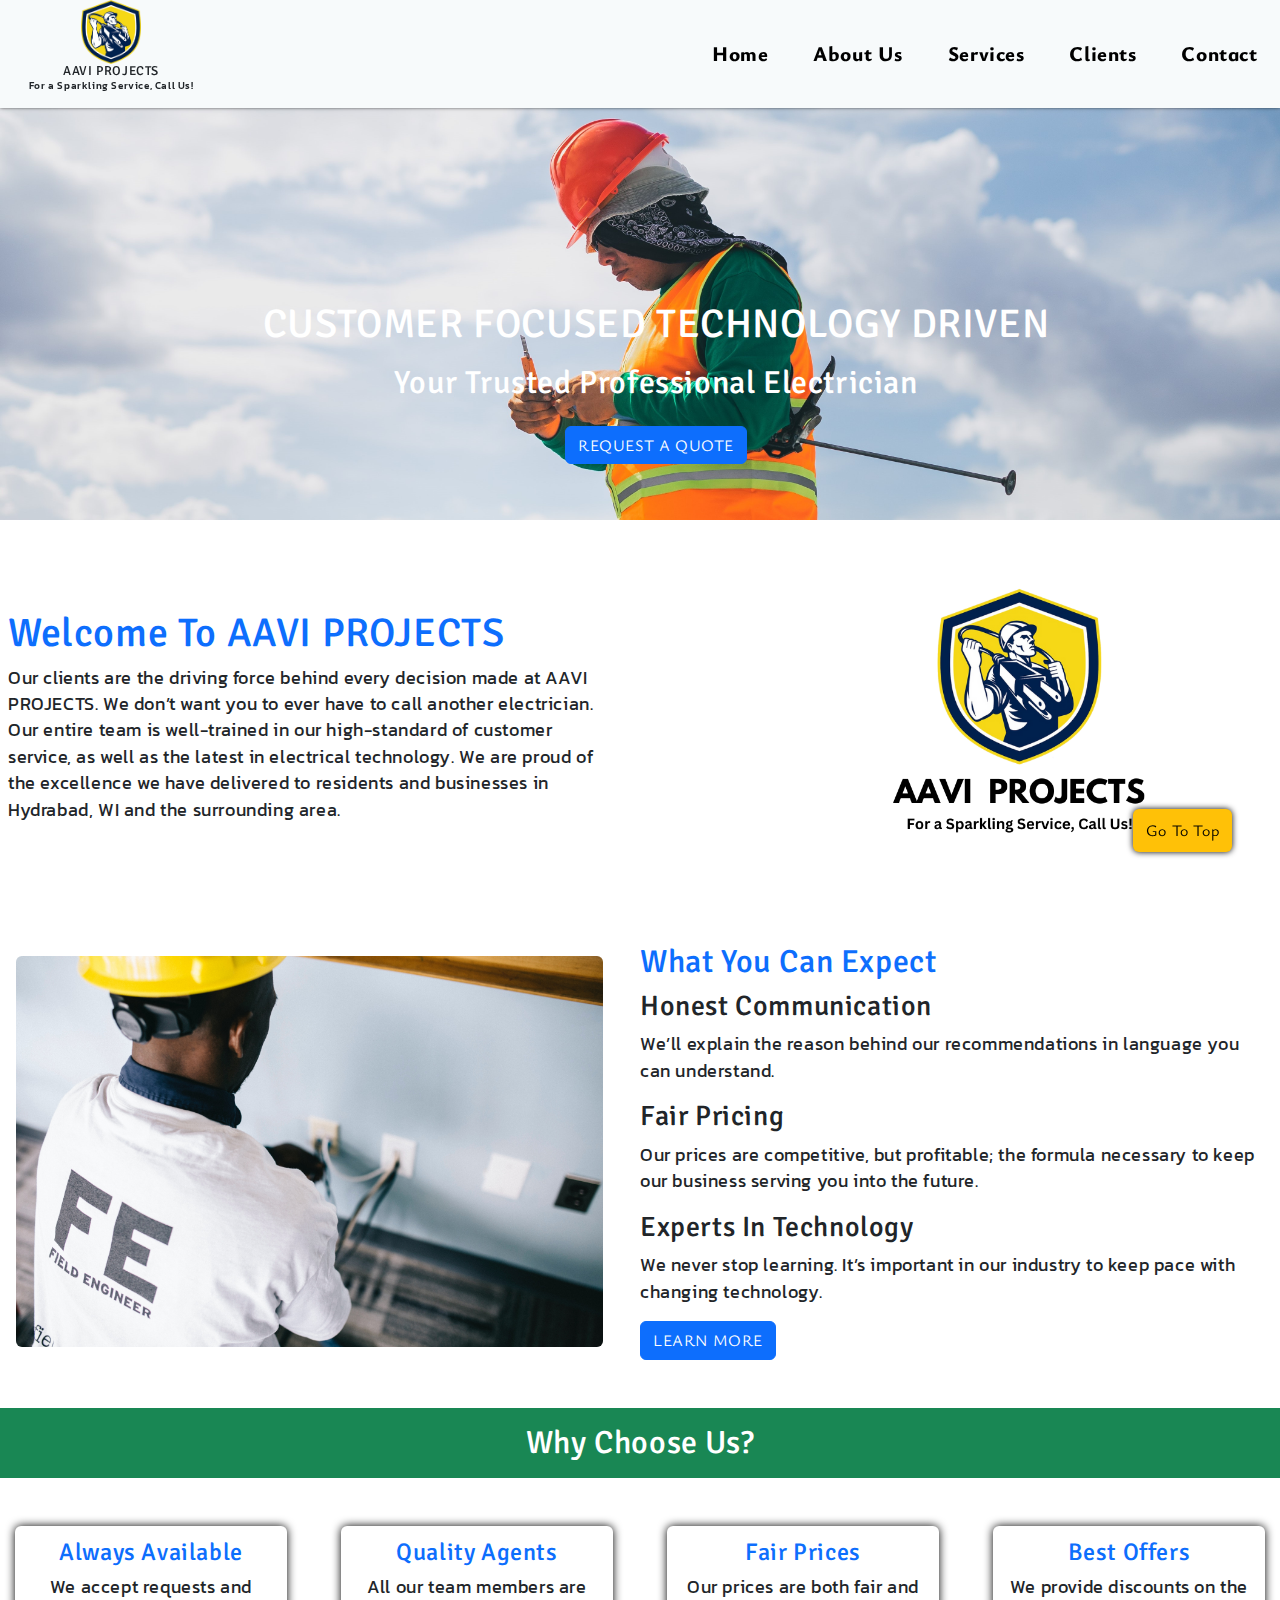
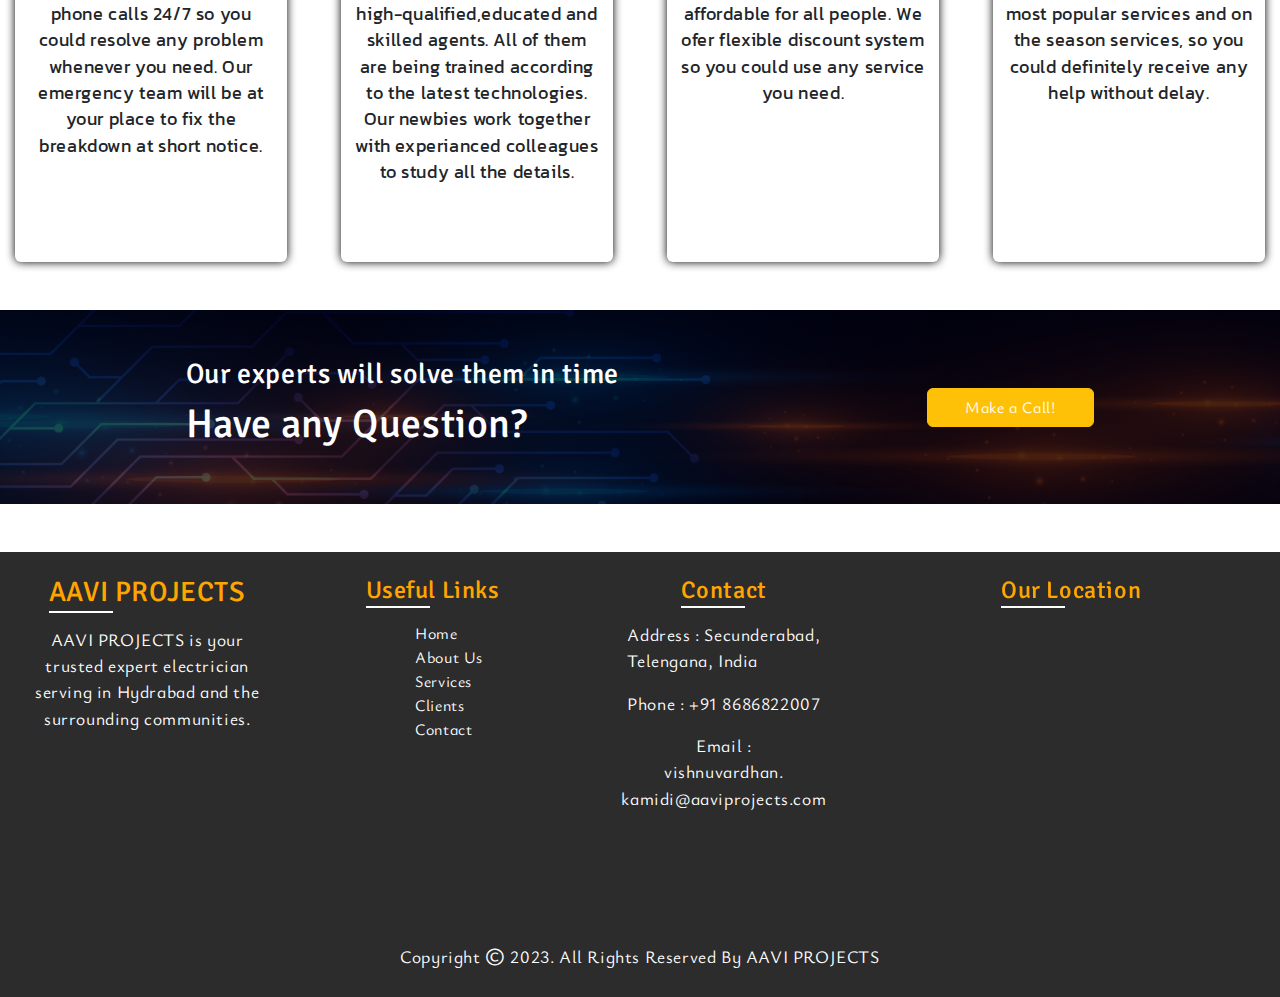
<file: index.html>
<!DOCTYPE html>
<html lang="en">
<head>
    <meta charset="UTF-8">
    <meta name="viewport" content="width=device-width, initial-scale=1.0">
    <title>AAVI PROJECTS</title>
    <!-- Icon -->
    <link rel="shortcut icon" href="./Images/pngegg.png" type="image/x-icon">

    <!-- CSS link -->
    <link rel="stylesheet" href="style.css">

   <!-- Bootstrap Link -->
   <link href="https://cdn.jsdelivr.net/npm/bootstrap@5.3.0/dist/css/bootstrap.min.css" rel="stylesheet">
   <script src="https://cdn.jsdelivr.net/npm/bootstrap@5.3.0/dist/js/bootstrap.bundle.min.js"></script>

   <!-- Awesome CDN link -->
   <link rel="stylesheet" href="https://cdnjs.cloudflare.com/ajax/libs/font-awesome/6.4.0/css/all.min.css" integrity="sha512-iecdLmaskl7CVkqkXNQ/ZH/XLlvWZOJyj7Yy7tcenmpD1ypASozpmT/E0iPtmFIB46ZmdtAc9eNBvH0H/ZpiBw==" crossorigin="anonymous" referrerpolicy="no-referrer" />
    
</head>
<body>

    <nav class="nav-container nav sticky-top">
       <div class="logo-bars">
        <div class="text-center">
            <img src="./Images/pngegg.png" alt="" width="60px">
            <h4 class="tagline text-center" style="font-size: 13px;">AAVI  PROJECTS
                <p style="font-size: 10px;">For a Sparkling Service, Call Us!</p></h4>
        </div>
        <!-- Bars -->
        <div class="bars">
            <span><i class="fa-solid fa-bars"></i></span>
        </div>
       </div>
        <ul class="nav nav-pills list nav-list-main get-nav">
            <!-- Cross Mark -->
            <span class="xmark-icon"><i class="fa-solid fa-circle-xmark"></i></span>
            <li class="nav-item"><a class="nav-link" href="./index.html">Home</a></li>
            <li class="nav-item"><a class="nav-link" href="./about.html">About Us</a></li>
            <li class="nav-item"> <a class="nav-link " href="./services.html">Services</a></li>
            <li class="nav-item"><a class="nav-link" href="./clients.html">Clients</a></li>
            <li class="nav-item"><a class="nav-link" href="./contact.html">Contact</a></li>
        </ul>
    </nav>

    <!-- Home page -->
    <div class="home-page-container">
        <div class="home-content">
            <h1 class="mt-3 mb-3">CUSTOMER FOCUSED TECHNOLOGY DRIVEN</h1>
            <h2  class="mt-3 mb-3">Your Trusted Professional Electrician</h2>
            <div class="home-btn mt-4 mb-4">
                <button class="btn btn-primary" style="font-family: 'Ysabeau Infant', sans-serif;"><a href="#form-container" class="btn-link text-white text-decoration-none">REQUEST A QUOTE <i class="fa-solid fa-circle-arrow-right"></i></a></button>
            </div>
        </div>
    </div>

    <!-- Home page content section-1 -->

    <div class="home-content-section1 d-flex align-items-center justify-content-between pt-5 pb-5 ps-2 pe-2">
        <div class="content-left">
            <h1 class="text-primary">Welcome To AAVI PROJECTS</h1>
            <P>Our clients are the driving force behind every decision made at AAVI PROJECTS. We don’t want you to ever have to call another electrician. Our entire team is well-trained in our high-standard of customer service, as well as the latest in electrical technology. We are proud of the excellence we have delivered to residents and businesses in Hydrabad, WI and the surrounding area.</P>
        </div>
        <div class="content-right">
            <h2><img src="./Images/AAVI PROJECTS.png" alt=""></h2>
        </div>
    </div>

    <!-- Home page content section-2 -->

    <div class="home-content-section2 d-flex align-items-center justify-content-between m-3">
        <img src="./Images/home-content-section2-img.jpg" alt="">
        <div class="section2-content ">
            <h2 class="text-primary">What You Can Expect</h2>
            <h3>Honest Communication</h3>
            <p>We’ll explain the reason behind our recommendations in language you can understand.</p>
            <h3>Fair Pricing</h3>
            <p>Our prices are competitive, but profitable; the formula necessary to keep our business serving you into the future.</p>
            <h3>Experts In Technology</h3>
            <p>We never stop learning. It’s important in our industry to keep pace with changing technology.</p>
            <div class="section2-btn">
                <button class="btn btn-primary"><a href="./services.html" class="btn-link text-white text-decoration-none">LEARN MORE <i class="fa-solid fa-circle-arrow-right"></i></a></button>
            </div>
        </div>
    </div>

    <!-- Why Choose Us -->

    <div class="home-content-section3 mt-5 mb-5">
        <h2 class="text-center mt-5 mb-5 pt-3 pb-3 text-bg-success">Why Choose Us?</h2>
        <div class="boxes-section3 d-flex align-items-center justify-content-around gap-4 flex-wrap">
            <div class="section3-box text-center">
                <span><i class="fa-solid fa-clock "></i></span>
                <h4 class="text-primary">Always Available</h4>
                <p>We accept requests and phone calls 24/7 so you could resolve any problem whenever you need. Our emergency team will be at your place to fix the breakdown at short notice.</p>
            </div>
            <div class="section3-box text-center">
                <span><i class="fa-solid fa-award "></i></span>
                <h4 class="text-primary">Quality Agents</h4>
                <p>All our team members are high-qualified,educated and skilled agents. All of them are being trained according to the latest technologies. Our newbies work together with experianced colleagues to study all the details.</p>
            </div>
            <div class="section3-box text-center">
                <span><i class="fa-solid fa-hand-holding-dollar"></i></span>
                <h4 class="text-primary">Fair Prices</h4>
                <p>Our prices are both fair and affordable for all people. We ofer flexible discount system so you could use any service you need.</p>
            </div>
            <div class="section3-box text-center">
                <span><i class="fa-regular fa-star"></i></span>
                <h4 class="text-primary">Best Offers</h4>
                <p>We provide discounts on the most popular services and on the season services, so you could definitely receive any help without delay.</p>
            </div>
        </div>
    </div>

    <!-- Have a question -->

    <div class="home-content-section4 d-flex align-items-center justify-content-around">
        <div class="section4-content">
            <h3>Our experts will solve them in time</h3>
            <h1>Have any Question?</h1>
        </div>
        <div class="section4-btn">
            <button class="btn btn-warning"><a href="./contact.html" class="text-decoration-none text-white">Make a Call! <i class="fa-solid fa-arrow-right"></i></a></button>
        </div>
    </div>

    <!-- Go To Top -->

    <div class="goToTop">
        <span><a href="#" class=" text-bg-warning text-decoration-none">Go To Top <i class="fa-solid fa-arrow-up"></i></a></span>
    </div>
    
    <!-- Footer -->

    <div class="footer-container">
        <footer class="d-flex justify-content-between flex-wrap p-4">
            <div class="about-company footer-box">
            <h3>AAVI PROJECTS</h3>
                <p>AAVI PROJECTS is your trusted expert electrician serving in Hydrabad and the surrounding communities.</p>
            </div>
            <div class="useful-links footer-box">
                <h4>Useful Links</h4>
                <ul class="footer-list">
                    <li class="list-unstyled"><a href="./index.html" class="text-decoration-none text-white"><i class="fa-solid fa-angles-right"></i> Home</a></li>
                    <li class="list-unstyled"><a href="./about.html" class="text-decoration-none text-white"><i class="fa-solid fa-angles-right"></i> About Us</a></li>
                    <li class="list-unstyled"><a href="./services.html" class="text-decoration-none text-white"><i class="fa-solid fa-angles-right"></i> Services</a></li>
                    <li class="list-unstyled"><a href="./clients.html" class="text-decoration-none text-white"><i class="fa-solid fa-angles-right"></i> Clients</a></li>
                    <li class="list-unstyled"><a href="./contact.html" class="text-decoration-none text-white"><i class="fa-solid fa-angles-right"></i> Contact</a></li>
                </ul>
            </div>
            <div class="footer-contact footer-box">
                <h4>Contact</h4>
                <p>Address :  Secunderabad, <br> Telengana, India</p>
                <p>Phone : +91 8686822007</p>
                <p class="text-center">Email : <br><a href="mailto:Email : vishnuvardhan.kamidi@aaviprojects.com" class="footer-email text-decoration-none text-white"> vishnuvardhan. <br>kamidi@aaviprojects.com</a></p>
            </div>
            <div class="footer-map footer-box">
                <h4 class="text-center">Our Location</h4>
                <!-- Footer Map -->
                <iframe src="https://www.google.com/maps/embed?pb=!1m18!1m12!1m3!1d252559.26675038165!2d78.45900776533563!3d17.426253518559815!2m3!1f0!2f0!3f0!3m2!1i1024!2i768!4f13.1!3m3!1m2!1s0x3bcb848e59abafeb%3A0x51a125b1dc67bfd6!2sAAvi%20Projects!5e0!3m2!1sen!2sin!4v1693573444954!5m2!1sen!2sin" width="200" height="200" style="border:0;" allowfullscreen="" loading="lazy" referrerpolicy="no-referrer-when-downgrade"></iframe>
            </div>
        </footer>
        <!-- Social Icons -->
        <div class="social-icons p-2 text-center">
            <span><a href="#"><i class="fa-brands fa-facebook"></i></a></span>
            <span><a href="#"><i class="fa-brands fa-square-twitter"></i></a></span>
            <span><a href="#"><i class="fa-brands fa-youtube"></i></a></span>
            <span><a href="#"><i class="fa-brands fa-instagram"></i></a></span>
        </div>
        <div class="copyright-content pt-4 pb-2">
            <p class="text-center text-white">Copyright  <span class="copy-icon">&#169;</span> 2023. All Rights Reserved By AAVI PROJECTS</p>
        </div>
    </div>

    <!-- JavaScript Link -->
    <script src="./script.js"></script>
</body>
</html>
</file>
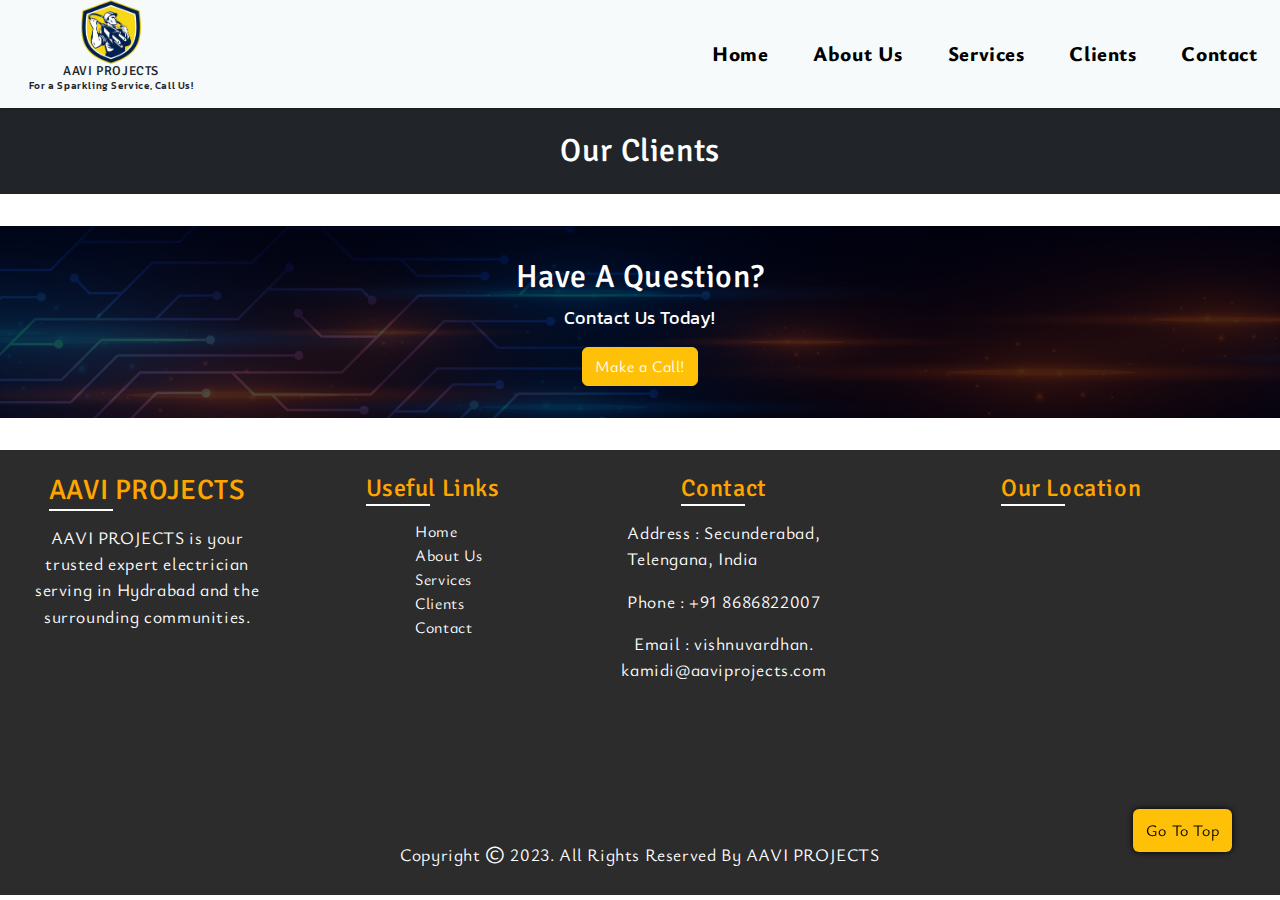
<file: clients.html>
<!DOCTYPE html>
<html lang="en">
<head>
    <meta charset="UTF-8">
    <meta name="viewport" content="width=device-width, initial-scale=1.0">
    <title>Clients - AAVI PROJECTS</title>
    <!-- Icon -->
    <link rel="shortcut icon" href="./Images/pngegg.png" type="image/x-icon">

    <!-- CSS link -->
    <link rel="stylesheet" href="style.css">

   <!-- Bootstrap Link -->
   <link href="https://cdn.jsdelivr.net/npm/bootstrap@5.3.0/dist/css/bootstrap.min.css" rel="stylesheet">
   <script src="https://cdn.jsdelivr.net/npm/bootstrap@5.3.0/dist/js/bootstrap.bundle.min.js"></script>

   <!-- Awesome CDN link -->
   <link rel="stylesheet" href="https://cdnjs.cloudflare.com/ajax/libs/font-awesome/6.4.0/css/all.min.css" integrity="sha512-iecdLmaskl7CVkqkXNQ/ZH/XLlvWZOJyj7Yy7tcenmpD1ypASozpmT/E0iPtmFIB46ZmdtAc9eNBvH0H/ZpiBw==" crossorigin="anonymous" referrerpolicy="no-referrer" />

</head>
<body>

    <nav class="nav-container nav sticky-top">
        <div class="logo-bars">
            <div class="text-center">
                <img src="./Images/pngegg.png" alt="" width="60px">
                <h4 class="tagline text-center" style="font-size: 13px;">AAVI  PROJECTS
                    <p style="font-size: 10px;">For a Sparkling Service, Call Us!</p></h4>
                </div>
         <!-- Bars -->
         <div class="bars">
             <span><i class="fa-solid fa-bars"></i></span>
         </div>
        </div>
         <ul class="nav nav-pills list get-nav">
             <!-- Cross Mark -->
             <span class="xmark-icon"><i class="fa-solid fa-circle-xmark"></i></span>
             <li class="nav-item"><a class="nav-link" href="./index.html">Home</a></li>
             <li class="nav-item"><a class="nav-link" href="./about.html">About Us</a></li>
             <li class="nav-item"> <a class="nav-link " href="./services.html">Services</a></li>
             <li class="nav-item"><a class="nav-link" href="./clients.html">Clients</a></li>
             <li class="nav-item"><a class="nav-link" href="./contact.html">Contact</a></li>
         </ul>
     </nav>
    

    <!-- Clients Heading -->
    <div class="clients-he">
        <h2 class="text-center text-bg-dark text-white p-4">Our Clients</h2>
    </div>







    <!-- Have a Question -->
    <div class="haveAquestion-container">
        <h2>Have A Question?</h2>
        <p>Contact Us Today!</p>
        <button class="btn btn-warning"><a href="./contact.html" class="text-decoration-none text-white">Make a Call! <i class="fa-solid fa-arrow-right"></i></a></button>
    </div>

    <!-- Go To Top -->

    <div class="goToTop">
        <span><a href="#" class=" text-bg-warning text-decoration-none">Go To Top <i class="fa-solid fa-arrow-up"></i></a></span>
    </div>

    <!-- Footer -->
    <div class="footer-container">
        <footer class="d-flex justify-content-between flex-wrap p-4">
            <div class="about-company footer-box">
            <h3>AAVI PROJECTS</h3>
                <p>AAVI PROJECTS is your trusted expert electrician serving in Hydrabad and the surrounding communities.</p>
            </div>
            <div class="useful-links footer-box">
                <h4>Useful Links</h4>
                <ul class="footer-list">
                    <li class="list-unstyled"><a href="./index.html" class="text-decoration-none text-white"><i class="fa-solid fa-angles-right"></i> Home</a></li>
                    <li class="list-unstyled"><a href="./about.html" class="text-decoration-none text-white"><i class="fa-solid fa-angles-right"></i> About Us</a></li>
                    <li class="list-unstyled"><a href="./services.html" class="text-decoration-none text-white"><i class="fa-solid fa-angles-right"></i> Services</a></li>
                    <li class="list-unstyled"><a href="./clients.html" class="text-decoration-none text-white"><i class="fa-solid fa-angles-right"></i> Clients</a></li>
                    <li class="list-unstyled"><a href="./contact.html" class="text-decoration-none text-white"><i class="fa-solid fa-angles-right"></i> Contact</a></li>
                </ul>
            </div>
            <div class="footer-contact footer-box">
                <h4>Contact</h4>
                <p>Address :  Secunderabad, <br> Telengana, India</p>
                <p>Phone : +91 8686822007</p>
                <p class="text-center">Email :<a href="mailto:Email : vishnuvardhan.kamidi@aaviprojects.com" class="footer-email text-decoration-none text-white"> vishnuvardhan. <br>kamidi@aaviprojects.com</a></p>
            </div>
            <div class="footer-map footer-box">
                <h4 class="text-center">Our Location</h4>
                <!-- Footer Map -->
                <iframe src="https://www.google.com/maps/embed?pb=!1m18!1m12!1m3!1d252559.26675038165!2d78.45900776533563!3d17.426253518559815!2m3!1f0!2f0!3f0!3m2!1i1024!2i768!4f13.1!3m3!1m2!1s0x3bcb848e59abafeb%3A0x51a125b1dc67bfd6!2sAAvi%20Projects!5e0!3m2!1sen!2sin!4v1693573444954!5m2!1sen!2sin" width="200" height="200" style="border:0;" allowfullscreen="" loading="lazy" referrerpolicy="no-referrer-when-downgrade"></iframe>
            </div>
        </footer>
        <!-- Social Icons -->
        <div class="social-icons p-2 text-center">
            <span><a href="#"><i class="fa-brands fa-facebook"></i></a></span>
            <span><a href="#"><i class="fa-brands fa-square-twitter"></i></a></span>
            <span><a href="#"><i class="fa-brands fa-youtube"></i></a></span>
            <span><a href="#"><i class="fa-brands fa-instagram"></i></a></span>
        </div>
        <div class="copyright-content pt-4 pb-2">
            <p class="text-center text-white">Copyright  <span class="copy-icon">&#169;</span> 2023. All Rights Reserved By AAVI PROJECTS</p>
        </div>
    </div>



    <script src="./script.js"></script>
</body>
</html>
</file>
<file: style.css>
@import url('https://fonts.googleapis.com/css2?family=Caveat:wght@700&family=Edu+NSW+ACT+Foundation:wght@700&family=Itim&family=Kalam:wght@400;700&family=Kanit:wght@300&family=Laila:wght@400;700&family=Libre+Baskerville&family=Merriweather&family=Niconne&family=Oleo+Script&family=Shrikhand&family=Signika+Negative:wght@600;700&family=Ysabeau+Infant:wght@400;500;700&display=swap');

*{
    margin: 0;
    padding: 0;
    box-sizing: border-box;
    letter-spacing: 0.6px;
}
body{
    scroll-behavior: smooth;
}
body h2 , h1 , h3 , h4{
    font-family: 'Signika Negative', sans-serif;
}
body p{
    font-family: 'Kanit', sans-serif;
    font-size: 1.1rem;
}

/* Nav-Bar */
.nav-container{
    display: flex;
    align-items: center;
    justify-content: space-between;
    background-color: rgb(247, 250, 251);
    box-shadow: 0px -1px 4px black;
}
.nav-container .list{
    transition: 0.5s;
    margin-left: 4rem;
}
.nav-container .list li{
    transition: 0.5s;
}
.nav-container .list li a{
    padding: 1.2rem 1.4rem;
    color: black;
    font-weight: 800;
    font-size: 1.3rem;
    font-family: 'Caveat', cursive;
    font-family: 'Ysabeau Infant', sans-serif;
}
.nav-container li a:hover{
    color: blue;
}
.nav-container li:hover{
    transform: translateY(-5px);
}
.logo-bars{
    padding: 0rem 1.8rem;
}
.bars{
    display: none;
}
.bars i{
    font-size: 2rem;
}
.xmark-icon{
    display: none;
}

/* Home page */
.home-page-container{
    height: 100vh;
    width: 100%;
    color: white;
    background: linear-gradient(rgba(0,0,0,0.4),rgba(0,0,0,0.4)),url(./Images/home-page-background.jpg);
    background-repeat: no-repeat;
    background-size: cover;
}
.home-content{
    text-align: center;
    padding: 11rem 2rem 2rem 4rem;
}
.home-content button{
    animation: TopButtonAnimation 6s infinite;
}

/* Section1 */
.content-left{
    width: 600px;
}
.content-right{
    text-align: center;
    width: 40%;
}
.content-right img{
    width: 60%;
}

/* Section2 */
.home-content-section2 img{
    width: 47%;
    border-radius: 6px;
}
.section2-content{
    width: 50%;
}
.section2-btn button a{
    font-family: 'Ysabeau Infant', sans-serif;
}
.section3-box{
    width: 17rem;
    height: 21rem;
    padding: 0.7rem;
    transition: 0.5s;
    border-radius: 6px;
    box-shadow: 0px 0px 10px black;
}
.section3-box i{
    color: rgb(255, 191, 0);
    font-size: 3rem;
    transition: 0.5s;
    margin: 0.5rem 0rem;
}
.section3-box:hover{
    scale: 1.02;
}
.section3-box i:hover{
    transform: translateY(-5px);
    color: red;
}
.home-content-section4{
    padding: 3rem 2rem;
    margin: 3rem 0rem;
    color: white;
    background: linear-gradient(rgba(0,0,0,0.7),rgba(0,0,0,0.7)),url(./Images/Have\ a\ question\ background.jpg);
    background-repeat: no-repeat;
    background-size: cover;
}
.section4-btn button a{
    padding: 0.8rem 1.6rem;
    font-family: 'Ysabeau Infant', sans-serif;
}
.section4-btn button{
    animation: TopButtonAnimation 6s infinite;
}










/* Form */
.form-container{
    /* margin: 5rem 0rem; */
    padding: 1rem 0rem;
    background: linear-gradient(rgba(0,0,0,0.7),rgba(0,0,0,0.7)),url(./Images/v859-katie-19.jpg);
    background-repeat: no-repeat;
    background-size: cover;
    color: white;
    font-family: 'Gill Sans', 'Gill Sans MT', Calibri, 'Trebuchet MS', sans-serif;
}
.form-container-sub2{
    width: 50%;
}
.form-container-sub2 input{
    outline: none;
    border: none;
    border-radius: 4px;
    box-shadow: 0px 0px 6px black;
}
.form-container-sub2 input:focus{
    box-shadow: 0px 0px 10px blue;
}
.form-container{
    font-family: 'Ysabeau Infant', sans-serif;
    font-weight: 700;
}



/* About Page Styles */

.about-head{
    background-color:#759EB8;
    color: white;
}
.about-left{
    text-align: right;
    height: 100%;
}
.about-section3-container{
    margin: 2rem 0rem;
}
.about-section3-container i{
    font-size: 2rem;
    color: #258;
}
.about-middle{
    width: 40%;
}
.about-middle img{
    width: 90%;
}
.section4-container1 p,.section4-container2 p{
    width: 70%;
    text-align: center;
    padding: 1rem;
    margin: auto;
}
.about-section4-container h2{
    padding: 2rem 0rem;
    background-color: #F3A712;
    color: white;
    text-align: center;
}
.about-section4-container h3{
    padding: 1rem 0rem;
    text-align: center;
    color: rgb(253, 0, 0);
}
.haveAquestion-container{
    margin: 2rem 0rem;
    padding: 2rem 0rem;
    text-align: center;
    color: white;
    background: linear-gradient(rgba(0,0,0,0.7),rgba(0,0,0,0.7)),url(./Images/Have\ a\ question\ background.jpg);
    background-repeat: no-repeat;
    background-size: cover;
}
.haveAquestion-container button{
    animation: TopButtonAnimation 6s infinite;
}
.haveAquestion-container button a{
    font-family: 'Ysabeau Infant', sans-serif;
}

/* Contact Form */
.contact-section1-container{
    padding: 2rem 1rem;
    color: white;
    background: linear-gradient(rgba(0,0,0,0.5),rgba(0,0,0,0.5)),url(./Images/creative-background-with-paint-texture.jpg);
    background-repeat: no-repeat;
    background-size: cover;
}
.service-section1-content{
    width: 50%;
}
.contact-google-map{
    width: 50%;
}
.contact-google-map iframe{
    border-radius: 6px;
    box-shadow: 0px 0px 6px black;
}
.contact-form{
    width: 50%;
}
.contact-form form input{
    width: 100%;
    padding: 0.6rem;
    margin: 1rem 0rem;
    outline: none;
    border: none;
    border-radius: 4px;
    box-shadow: 0px 0px 4px black;
    font-family:  'Ysabeau Infant', sans-serif;
}
.contact-form form input:focus{
    box-shadow: 0px 0px 6px blue;
}
.contact-form form textarea:focus{
    box-shadow: 0px 0px 6px blue;
}
.contact-form form textarea{
    width: 100%;
    outline: none;
    border: none;
    border-radius: 4px;
    font-family: 'Ysabeau Infant', sans-serif;
    box-shadow: 0px 0px 4px black;
}
.contact-form form button{
    font-family:  'Ysabeau Infant', sans-serif;
}


/* Services Page */
.service-section1-container,.service-section2-container,.service-section3-container,.service-section4-container,.service-section5-container,.service-section6-container,.service-section7-container,.service-section8-container{
    margin: 0.2rem;
}
.service-section1-img,.service-section2-img,.service-section3-img,.service-section4-img,.service-section5-img,.service-section6-img,.service-section7-img,.service-section8-img{
    width: 50%;
}
.service-section2-content,.service-section3-content,.service-section4-content,.service-section5-content,.service-section6-content,.service-section7-content,.service-section8-content{
    width: 50%;
}
.service-section1-img img,.service-section2-img img,.service-section3-img img,.service-section4-img img,.service-section5-img img,.service-section6-img img,.service-section7-img img,.service-section8-img img{
    width: 80%;
}



/* TOP BUTTON */
.goToTop a{
    position: fixed;
    right: 3rem;
    bottom: 3rem;
    padding: 0.6rem 0.8rem;
    border-radius: 6px;
    box-shadow: 0px 0px 6px black;
    font-family:  'Ysabeau Infant', sans-serif;
    animation: TopButtonAnimation 6s infinite;
}

/* Footer */

.footer-box{
    height: 16rem;
    width: 16rem;
    display: flex;
    align-items: center;
    flex-direction: column;
}
footer{
    padding-top: 4rem;
    background-color: rgb(44, 44, 44);
    color: white;
}
footer h3{
    position: relative;
    color: orange;
    margin-bottom: 1rem;
}
footer h4{
    color: orange;
    position: relative;
    margin-bottom: 1rem;
}
footer h4::after , footer h3::after{
    content: ' ';
    position: absolute;
    background-color: white;
    left: 0;
    bottom: -3px;
    height: 2px;
    width: 4rem;
}
footer ul li{
    transition: 0.5s;
    font-family: 'Ysabeau Infant', sans-serif;
}
footer ul li:hover{
    transform: translateX(6px);
}
.copyright-content{
    background-color: rgb(44, 44, 44);
    color: white;
    margin: 0;
}
.copyright-content p{
    font-family: 'Ysabeau Infant', sans-serif;
}
.copy-icon{
    font-size: 1.6rem;
}
.about-company{
    text-align: center;
    width: 20%;
    font-family: 'Ysabeau Infant', sans-serif;
}
.about-company p{
    font-family: 'Ysabeau Infant', sans-serif;
}
.about-company img{
    width: 45%;
}
.footer-contact p{
    font-family: 'Ysabeau Infant', sans-serif;
}
.footer-contact{
    text-align: left;
}

.footer-map{
    width: 30%;
    background-color: rgb(44, 44, 44);
    color: white;
    margin-bottom: 0rem;
}

.footer-map iframe{
    width: 70%;
    border-radius: 8px;
}
.social-icons{
    margin: 0rem;
    background-color: rgb(44, 44, 44);
}
.social-icons i{
    transition: 0.4s;
    font-size: 1.6rem;
    margin: 0rem 1rem;
    color: springgreen;
}
.social-icons i:hover{
    color: crimson;
    transform: translateY(-6px);
}

@keyframes TopButtonAnimation {
    50%{
        scale: 1.1;
    }
    100%{
        scale: 1;
    }
}

@media (min-width:320px) and (max-width:480px) {
    .nav-container{
        flex-direction: column;
    }
    .nav-container ul{
        padding-top: 3rem;
        position: absolute;
        left: -1000px;
        top: 7.1rem;
        width: 100%;
        text-align: center;
        flex-direction: column;
        background-color: gray;
    }
    .nav-container .list li a{
        color: white;
        font-weight: 700;
    }
    .nav-container ul i{
        position: absolute;
        top: 1rem;
        right: 1.8rem;
        font-size: 2rem;
        color: yellow;
    }
    .logo-bars{
        width: 100%;
        display: flex;
        align-items: center;
        padding: 0.2rem 1.8rem;
        justify-content: space-between;
    }
    .bars{
        position: absolute;
        right: 2rem;
        display: flex;
    }
    .xmark-icon{
        display: flex;
    }
    .home-page-container{
        background: linear-gradient(rgba(0,0,0,0.4),rgba(0,0,0,0.4)),url(./Images/mobile-home-page-background.jpg);
        background-repeat: no-repeat;
        background-size: cover;
        background-position: 100%;
    }
    .home-content-section1{
        flex-direction: column-reverse;
    }
    .home-content-section1 .content-left{
        width: 95%;
        text-align: center;
    }
    .home-content-section1 p{
        width: 95%;
    }
    .home-content-section2{
        flex-direction: column;
        text-align: center;
        width: 92%;
    }
    .section2-content{
        width: 90%;
    }
    .home-content-section2 img{
        width: 90%;
        margin: 2rem 0rem;
    }
    .home-content-section4{
        flex-direction: column;
        gap: 4rem;
    }
    .form-container1{
        margin: 0rem;
        flex-direction: column;
    }
    footer{
        align-items: center;
        gap: 1rem;
    }
    .about-company{
        padding-top: 2rem;
        width: 100%;
        text-align: center;
    }
    .goToTop a{
        right: 1rem;
        bottom: 1rem;
        padding: 0.2rem 0.4rem;
    }
    .footer-contact{
        width: 100%;
        text-align: center;
    }
    .footer-email{
        font-size: 1rem;
    }
    .footer-map{
        width: 100%;
    }
    .footer-map iframe{
        width: 95%;
    }
    .footer-box{
        width: 100%;
    }
    .copyright-content p{
        font-size: 0.6rem;
    }
    .copy-icon{
        font-size: 1rem;
    }
    .form-container-sub1{
        text-align: center;
    }
    .form-container-sub1 h2{
        margin: 1.2rem 0rem;
    }
    .form-container-sub2{
        width: 110%;
        text-align: center;
    }
    .form-container-sub2 input{
        width: 100%;
    }






    /* About  */

    .about-section2-container{
        flex-direction: column;
        gap: 2rem;
    }

    .about-section3-container{
        flex-direction: column;
        gap: 2rem;
        text-align: center;
    }
    .about-left{
        text-align: center;
    }
    .about-middle img{
        width: 100%;
        margin: auto;
     }
    .about-section4-sub p,.section4-container2 p{
        width: 94%;
    }



    /* Services */
.service-section1-container,.service-section3-container,.service-section5-container,.service-section7-container{
    flex-direction: column;
    gap: 2rem;
    text-align: center;
}
.service-section2-container,.service-section4-container,.service-section6-container,.service-section8-container{
    flex-direction: column-reverse;
    gap: 2rem;
    text-align: center;
}
.service-section1-content,.service-section2-content,.service-section3-content,.service-section4-content,.service-section5-content,.service-section6-content,.service-section7-content,.service-section8-content{
    width: 90%;
}
.service-section1-img,.service-section2-img,.service-section3-img,.service-section4-img,.service-section5-img,.service-section6-img,.service-section7-img,.service-section8-img{
    width: 90%;
}
.service-section1-img img,.service-section2-img img,.service-section3-img img,.service-section4-img img,.service-section5-img img,.service-section6-img img,.service-section7-img img,.service-section8-img img{
    width: 90%;
}












    /* contact form */
    .contact-section1-container{
        flex-direction: column;
        text-align: center;
        margin: 2rem 0.4rem;
    }
    .contact-form{
        width: 100%;
        margin: 0rem 0rem;
        padding: 1rem;
    }
    .contact-google-map{
        width: 80%;
    }
    .contact-google-map iframe{
        width: 100%;
    }
    .contact-google-map img{
        width: 80%;
    }
}



/* Ipads View */

@media (max-width: 868px) and (min-width: 481px){
    .nav-container{
        flex-direction: column;
    }
    .nav-container ul{
        padding-top: 3rem;
        position: absolute;
        left: -1000px;
        top: 7.1rem;
        width: 100%;
        text-align: center;
        flex-direction: column;
        background-color: gray;
    }
    .nav-container .list li a{
        color: white;
        font-weight: 700;
    }
    .nav-container ul i{
        position: absolute;
        top: 1rem;
        right: 1.8rem;
        font-size: 2rem;
        color: yellow;
    }
    .logo-bars{
        width: 100%;
        display: flex;
        align-items: center;
        padding: 0.2rem 1.8rem;
        justify-content: space-between;
    }
    .bars{
        position: absolute;
        right: 2rem;
        display: flex;
    }
    .xmark-icon{
        display: flex;
    }
    .home-page-container{
        height: 80%;
        background: url(./Images/home-page-background-destop.jpg);
        background-repeat: no-repeat;
        background-size: cover;
    }
    .home-content-section1{
        flex-direction: column-reverse;
    }
    .home-content-section1 .content-left{
        width: 95%;
        text-align: center;
    }
    .home-content-section2{
        flex-direction: column;
        text-align: center;
        width: 92%;
    }
    .section2-content{
        width: 90%;
    }
    .home-content-section2 img{
        width: 60%;
        margin: 2rem 0rem;
    }
    .home-content-section4{
        flex-direction: column;
        gap: 4rem;
    }
    .content-right img{
        width: 90%;
    }
    .about-section3-container{
        flex-direction: column;
        gap: 2rem;
        text-align: center;
    }
    .about-left{
        text-align: center;
    }
    .section2-img img{
        width: 85%;
    }
    .content-right{
        width: 80%;
    }
    .content-right img{
        width: 100%;
    }
    .contact-section1-container{
        flex-direction: column;
        text-align: center;
        margin: 2rem 0.4rem;
    }
    .contact-form{
        width: 80%;
        padding: 1rem;
    }
    .contact-google-map{
        width: 80%;
    }
    .contact-google-map img{
        width: 80%;
    }


    footer{
        flex-direction: column;
        align-items: center;
        justify-content: center;
        gap: 1.4rem;
    }
    .footer-box{
        width: 100%;
    }
    .about-company{
        padding-top: 2rem;
        width: 50%;
        text-align: center;
    }
    .footer-contact{
        width: 100%;
    }
    .footer-email{
        font-size: 1rem;
    }
    .footer-map{
        width: 50%;
    }
    .footer-map iframe{
        width: 80%;
    }
    .copyright-content p{
        font-size: 1rem;
    }
}
@media (max-width:1280px) and (min-width:720px) {
    .home-page-container{
        height: 80%;
        background: url(./Images/home-page-background-destop.jpg);
        background-repeat: no-repeat;
        background-size: cover;
    }
}
</file>
